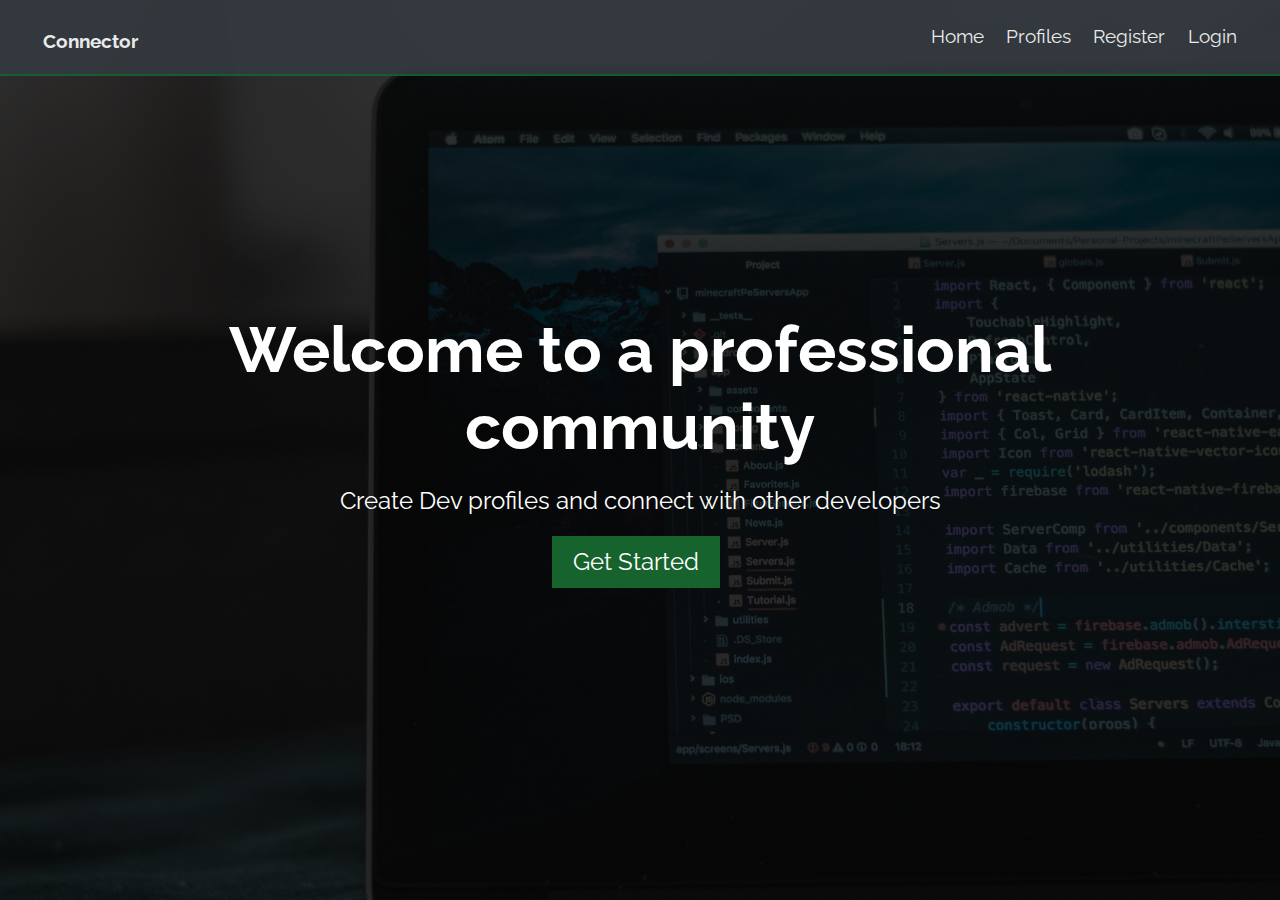
<file: index.html>
<!DOCTYPE html>
<html lang="en">
<head>
    <meta charset="UTF-8">
    <meta name="viewport" content="width=device-width, initial-scale=1.0">
    <meta http-equiv="X-UA-Compatible" content="ie=edge">
    <link rel="stylesheet" href="css/style.css">
    <link rel="stylesheet" href="https://use.fontawesome.com/releases/v5.7.2/css/all.css" integrity="sha384-fnmOCqbTlWIlj8LyTjo7mOUStjsKC4pOpQbqyi7RrhN7udi9RwhKkMHpvLbHG9Sr" crossorigin="anonymous">
    <link href="https://fonts.googleapis.com/css?family=Raleway&display=swap" rel="stylesheet"> 
    <title>Welcome to Connector</title>
</head>
<body>

    <nav class="navbar bg-dark">
        <h1>
           <a href="dashboard.html"><i class="fab fa-codiepie"></i> Connector </a>
        </h1>
        <ul>
            <li><a href="index.html">Home</a></li>
            <li><a href="profiles.html">Profiles</a></li>
            <li><a href="register.html">Register</a></li>
            <li><a href="login.html">Login</a></li>
        </ul>
    </nav>
    <section class="landing">
        <div class="dark-overlay">
            <div class="landing-inner">
                <h1 class="x-large">Welcome to a professional community</h1>
                <p class="lead">Create Dev profiles and connect with other developers</p>
                <div class="buttons">
                    <a href="register.html" class="btn btn-primary">Get Started</a>
                    <!-- <a href="login.html" class="btn btn-primary">Login</a> -->
                </div>
            </div>
        </div>
    </section>
</body>
</html>
</file>
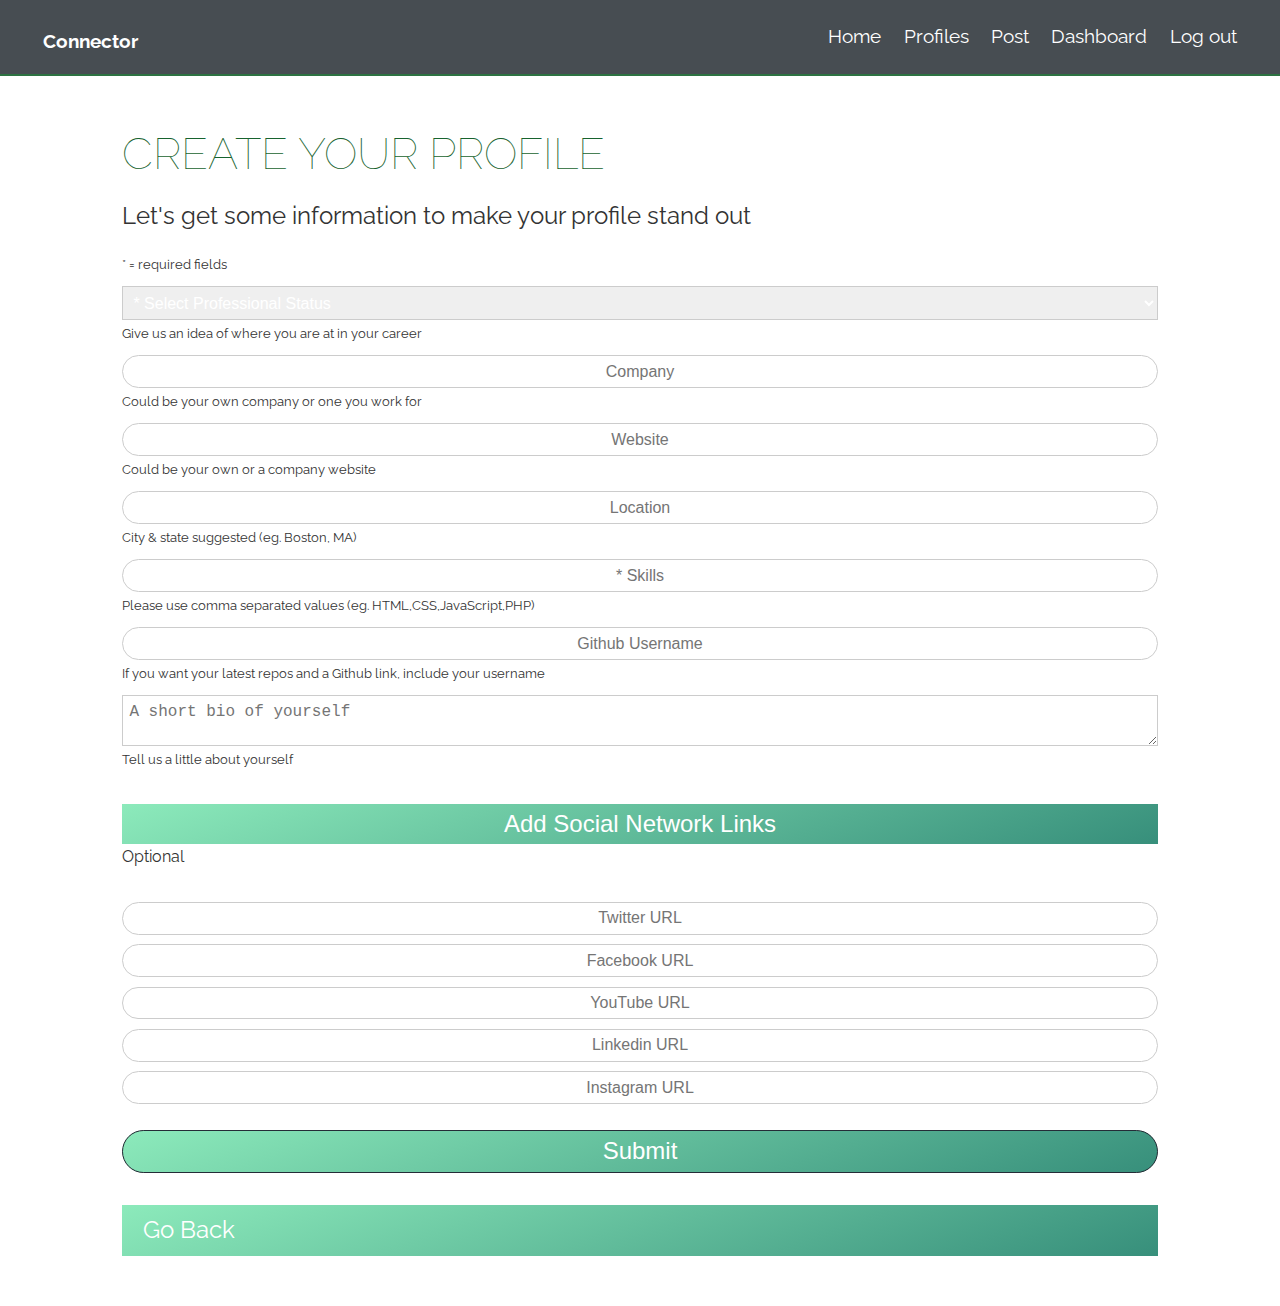
<file: create-profile.html>
<!DOCTYPE html>
<html lang="en">
<head>
    <meta charset="UTF-8">
    <meta name="viewport" content="width=device-width, initial-scale=1.0">
    <meta http-equiv="X-UA-Compatible" content="ie=edge">
    <link rel="stylesheet" href="css/style.css">
    <link rel="stylesheet" href="https://use.fontawesome.com/releases/v5.7.2/css/all.css" integrity="sha384-fnmOCqbTlWIlj8LyTjo7mOUStjsKC4pOpQbqyi7RrhN7udi9RwhKkMHpvLbHG9Sr" crossorigin="anonymous">
    <link href="https://fonts.googleapis.com/css?family=Raleway&display=swap" rel="stylesheet"> 
    <title>Welcome to Connector</title>
</head>
<body class="create-profile">

    <nav class="navbar bg-dark">
        <h1>
           <a href="dashboard.html"><i class="fab fa-codiepie"></i> Connector </a>
        </h1>
        <ul>
            <li><a href="index.html">Home</a></li>
            <li><a href="profiles.html">Profiles</a></li>
            <li><a href="post.html">Post</a></li>
            <li><a href="dashboard.html">
                <i class="fas fa-user"></i>
               <span class="hide-sm"> Dashboard</span></a>
            </li>
            <li><a href="login.html">
                <i class="fas fa-sign-out-alt"></i>
               <span class="hide-sm"> Log out</span></a>
            </li>
        </ul>
    </nav>
    <section class="container">
        <h1 class="large text-primary">
            Create Your Profile
          </h1>
          <p class="lead">
            <i class="fas fa-user"></i> Let's get some information to make your
            profile stand out
          </p>
          <small>* = required fields</small>
          <form class="form">
            <div class="form-group">
              <select name="status">
                <option value="0">* Select Professional Status</option>
                <option value="Developer">Developer</option>
                <option value="Junior Developer">Junior Developer</option>
                <option value="Senior Developer">Senior Developer</option>
                <option value="Manager">Manager</option>
                <option value="Student or Learning">Student or Learning</option>
                <option value="Instructor">Instructor or Teacher</option>
                <option value="Intern">Intern</option>
                <option value="Other">Other</option>
              </select>
              <small class="form-text"
                >Give us an idea of where you are at in your career</small
              >
            </div>
            <div class="form-group">
              <input type="text" placeholder="Company" name="company" />
              <small class="form-text"
                >Could be your own company or one you work for</small
              >
            </div>
            <div class="form-group">
              <input type="text" placeholder="Website" name="website" />
              <small class="form-text"
                >Could be your own or a company website</small
              >
            </div>
            <div class="form-group">
              <input type="text" placeholder="Location" name="location" />
              <small class="form-text"
                >City & state suggested (eg. Boston, MA)</small
              >
            </div>
            <div class="form-group">
              <input type="text" placeholder="* Skills" name="skills" />
              <small class="form-text"
                >Please use comma separated values (eg.
                HTML,CSS,JavaScript,PHP)</small
              >
            </div>
            <div class="form-group">
              <input
                type="text"
                placeholder="Github Username"
                name="githubusername"
              />
              <small class="form-text"
                >If you want your latest repos and a Github link, include your
                username</small
              >
            </div>
            <div class="form-group">
              <textarea placeholder="A short bio of yourself" name="bio"></textarea>
              <small class="form-text">Tell us a little about yourself</small>
            </div>
    
            <div class="my-2">
              <button type="button" class="btn btn-light">
                Add Social Network Links
              </button>
              <span>Optional</span>
            </div>
    
            <div class="form-group social-input">
              <i class="fab fa-twitter fa-2x"></i>
              <input type="text" placeholder="Twitter URL" name="twitter" />
            </div>
    
            <div class="form-group social-input">
              <i class="fab fa-facebook fa-2x"></i>
              <input type="text" placeholder="Facebook URL" name="facebook" />
            </div>
    
            <div class="form-group social-input">
              <i class="fab fa-youtube fa-2x"></i>
              <input type="text" placeholder="YouTube URL" name="youtube" />
            </div>
    
            <div class="form-group social-input">
              <i class="fab fa-linkedin fa-2x"></i>
              <input type="text" placeholder="Linkedin URL" name="linkedin" />
            </div>
    
            <div class="form-group social-input">
              <i class="fab fa-instagram fa-2x"></i>
              <input type="text" placeholder="Instagram URL" name="instagram" />
            </div>
            <input type="submit" class="btn btn-primary my-1" />
            <a class="btn btn-light my-1" href="dashboard.html">Go Back</a>
          </form>
    </section>
</body>
</html>
</file>
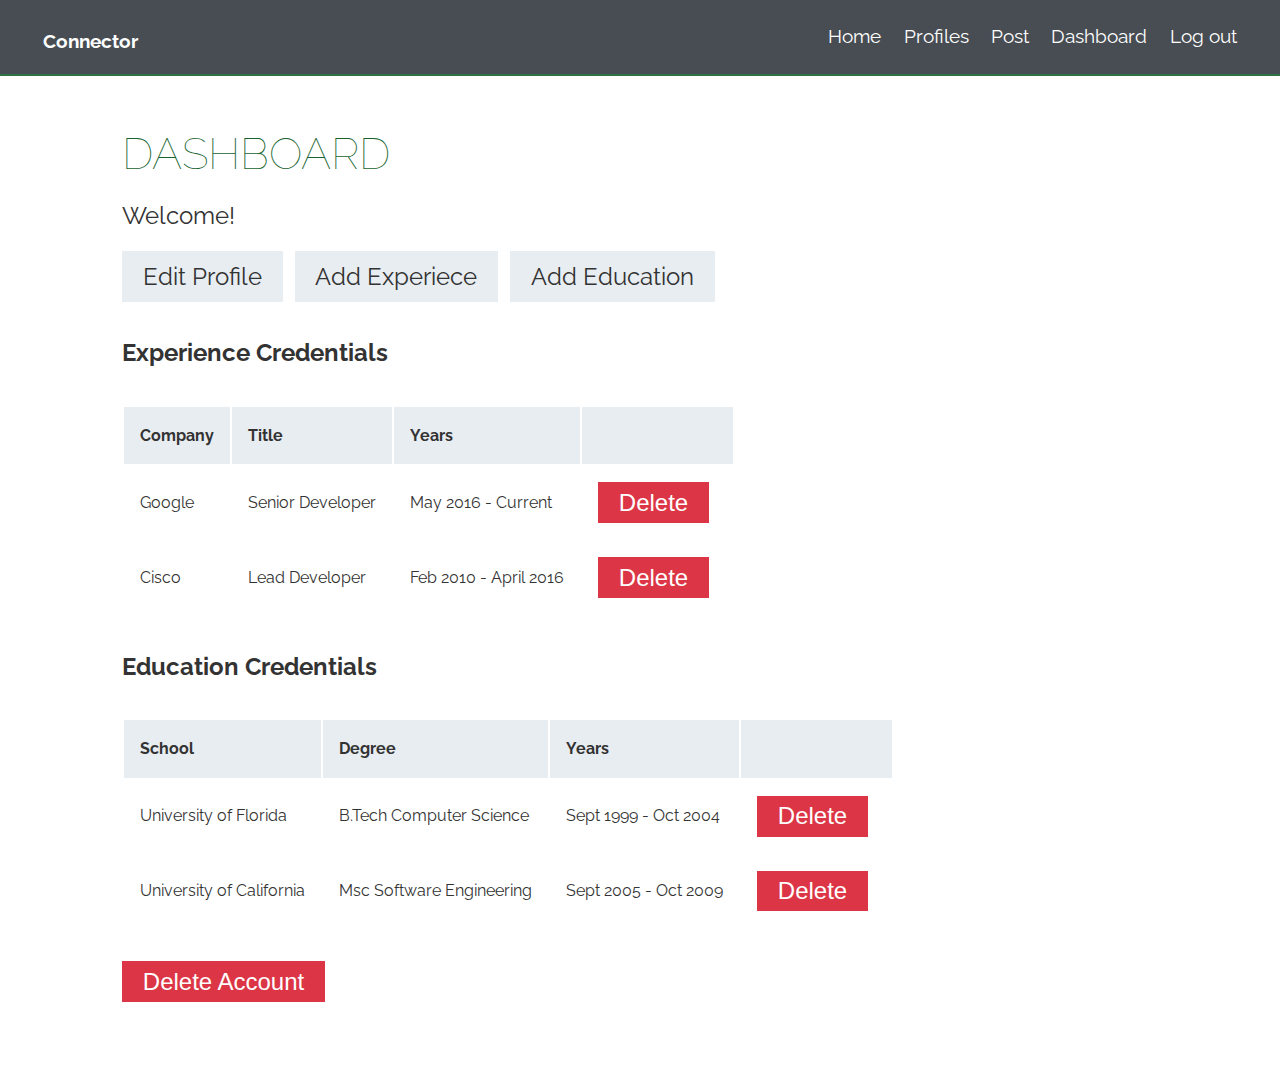
<file: dashboard.html>
<!DOCTYPE html>
<html lang="en">
<head>
    <meta charset="UTF-8">
    <meta name="viewport" content="width=device-width, initial-scale=1.0">
    <meta http-equiv="X-UA-Compatible" content="ie=edge">
    <link rel="stylesheet" href="css/style.css">
    <link rel="stylesheet" href="https://use.fontawesome.com/releases/v5.7.2/css/all.css" integrity="sha384-fnmOCqbTlWIlj8LyTjo7mOUStjsKC4pOpQbqyi7RrhN7udi9RwhKkMHpvLbHG9Sr" crossorigin="anonymous">
    <link href="https://fonts.googleapis.com/css?family=Raleway&display=swap" rel="stylesheet"> 
    <title>Welcome to Connector</title>
</head>
<body class="dashboard">

    <nav class="navbar bg-dark">
        <h1>
           <a href="dashboard.html"><i class="fab fa-codiepie"></i> Connector </a>
        </h1>
        <ul>
            <li><a href="index.html">Home</a></li>
            <li><a href="profiles.html">Profiles</a></li>
            <li><a href="post.html">Post</a></li>
            <li><a href="dashboard.html">
                <i class="fas fa-user"></i>
               <span class="hide-sm"> Dashboard</span></a>
            </li>
            <li><a href="login.html">
                <i class="fas fa-sign-out-alt"></i>
               <span class="hide-sm"> Log out</span></a>
            </li>
        </ul>
    </nav>
    <section class="container">
       <h1 class="large text-primary">
           Dashboard
       </h1>
       <p class="lead"><i class="fas fa-user"></i>Welcome! </p>
       
       <div class="dash-buttonn">
           <a href="create-profile.html" class="btn"><i class="fas fa-user-circle text-primary"></i> Edit Profile</a>
           <a href="create-profile.html" class="btn"><i class="fab fa-black-tie text-primary"></i> Add Experiece</a>
           <a href="create-profile.html" class="btn"><i class="fas fa-graduation-cap text-primary"></i> Add Education</a>
       </div>

       <h2 class="my-2">Experience Credentials</h2>
       <table class="table">
           <thead>
               <tr>
                   <th>Company</th>
                   <th class="hide-sm">Title</th>
                   <th class="hide-sm">Years</th>
                   <th></th>
               </tr>
           </thead>
           <tbody>
               <tr>
                   <td>Google</td>
                   <td class="hide-sm">Senior Developer</td>
                   <td class="hide-sm">
                       May 2016 - Current
                   </td>
                   <td>
                       <button class="btn btn-danger">
                           Delete
                       </button>
                   </td>
               </tr>

               <tr>
                <td>Cisco</td>
                <td class="hide-sm">Lead Developer</td>
                <td class="hide-sm">
                    Feb 2010 - April 2016
                </td>
                <td>
                    <button class="btn btn-danger">
                        Delete
                    </button>
                </td>
            </tr>
           </tbody>
       </table>

       <h2 class="my-2">Education Credentials</h2>
       <table class="table">
           <thead>
               <tr>
                   <th>School</th>
                   <th class="hide-sm">Degree</th>
                   <th class="hide-sm">Years</th>
                   <th></th>
               </tr>
           </thead>
           <tbody>
               <tr>
                   <td>University of Florida</td>
                   <td class="hide-sm">B.Tech Computer Science</td>
                   <td class="hide-sm">
                      Sept 1999 - Oct 2004
                   </td>
                   <td>
                       <button class="btn btn-danger">
                           Delete
                       </button>
                   </td>
               </tr>

               <tr>
                <td>University of California</td>
                <td class="hide-sm">Msc Software Engineering</td>
                <td class="hide-sm">
                    Sept 2005 - Oct 2009
                </td>
                <td>
                    <button class="btn btn-danger">
                        Delete
                    </button>
                </td>
            </tr>
           </tbody>
       </table>

       <div class="my-2">
           <button class="btn btn-danger">
               <i class="fas fa-user-minus"></i> Delete Account
           </button>
       </div>
    </section>
</body>
</html>
</file>
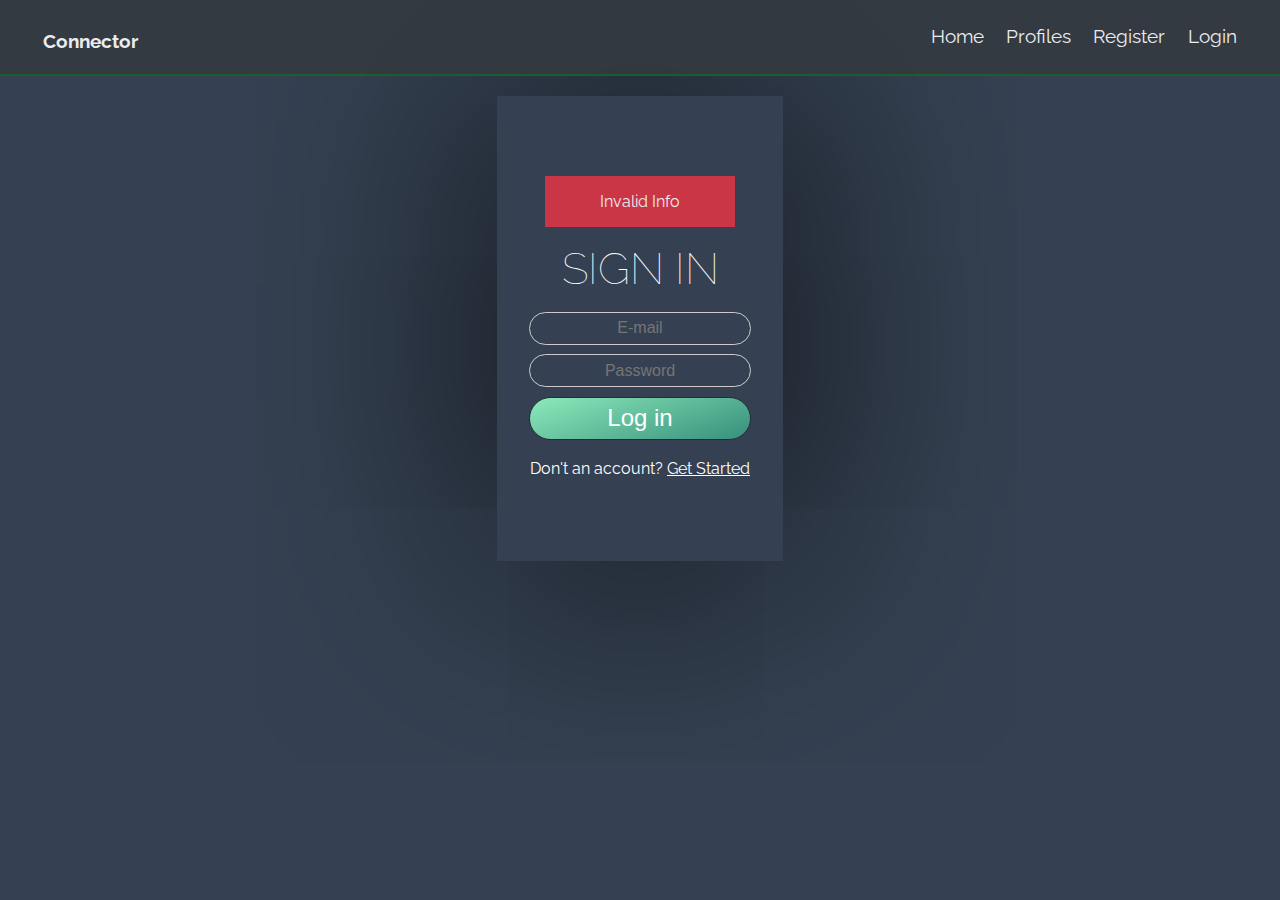
<file: login.html>
<!DOCTYPE html>
<html lang="en">
<head>
    <meta charset="UTF-8">
    <meta name="viewport" content="width=device-width, initial-scale=1.0">
    <meta http-equiv="X-UA-Compatible" content="ie=edge">
    <link rel="stylesheet" href="css/style.css">
    <link rel="stylesheet" href="https://use.fontawesome.com/releases/v5.7.2/css/all.css" integrity="sha384-fnmOCqbTlWIlj8LyTjo7mOUStjsKC4pOpQbqyi7RrhN7udi9RwhKkMHpvLbHG9Sr" crossorigin="anonymous">
    <link href="https://fonts.googleapis.com/css?family=Raleway&display=swap" rel="stylesheet"> 
    <title>Welcome to Connector</title>
</head>
<body class="align">

    <nav class="navbar bg-dark">
        <h1>
           <a href="dashboard.html"><i class="fab fa-codiepie"></i> Connector </a>
        </h1>
        <ul>
            <li><a href="index.html">Home</a></li>
            <li><a href="profiles.html">Profiles</a></li>
            <li><a href="register.html">Register</a></li>
            <li><a href="login.html">Login</a></li>
        </ul>
    </nav>
    <section class="container-form">
        <!-- Alerts -->
        <div class="alert alert-danger">
            Invalid Info
        </div>

        <h1 class="large text-light"> <i class="fas fa-sign-in-alt"></i>
            Sign In
        </h1>
        <form action="dashboard.html" class="form">
            <div class="form-group">
                <input type="email" placeholder="E-mail">
            </div>
            <div class="form-group">
                <input type="password" placeholder="Password" minlength="6">
            </div>
            <input type="submit" value="Log in" class="btn btn-primary">
        </form>
        <p class="my-1">
            Don't an account? <a href="register.html">Get Started</a>
        </p>
    </section>
</body>
</html>
</file>
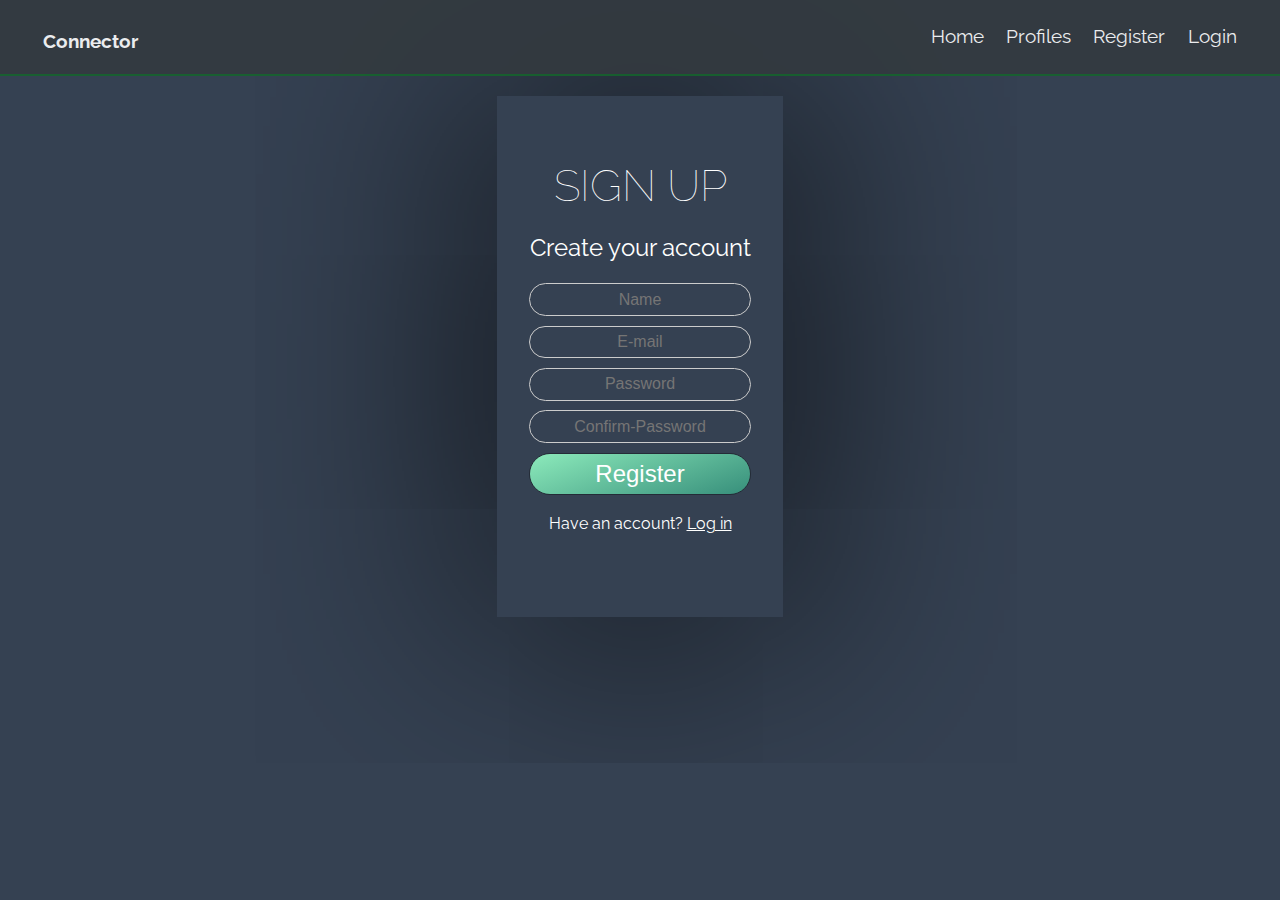
<file: register.html>
<!DOCTYPE html>
<html lang="en">
<head>
    <meta charset="UTF-8">
    <meta name="viewport" content="width=device-width, initial-scale=1.0">
    <meta http-equiv="X-UA-Compatible" content="ie=edge">
    <link rel="stylesheet" href="css/style.css">
    <link rel="stylesheet" href="https://use.fontawesome.com/releases/v5.7.2/css/all.css" integrity="sha384-fnmOCqbTlWIlj8LyTjo7mOUStjsKC4pOpQbqyi7RrhN7udi9RwhKkMHpvLbHG9Sr" crossorigin="anonymous">
    <link href="https://fonts.googleapis.com/css?family=Raleway&display=swap" rel="stylesheet"> 
    <title>Welcome to Connector</title>
</head>
<body class="align">

    <nav class="navbar bg-dark">
        <h1>
           <a href="dashboard.html"><i class="fab fa-codiepie"></i> Connector </a>
        </h1>
        <ul>
            <li><a href="index.html">Home</a></li>
            <li><a href="profiles.html">Profiles</a></li>
            <li><a href="register.html">Register</a></li>
            <li><a href="login.html">Login</a></li>
        </ul>
    </nav>
    <section class="container-form">
      
        <h1 class="large text-light"><i class="fab fa-codiepie"></i>
            Sign Up
        </h1>
        <p class="lead"><i class="fas fa-users-cog"></i> Create your account </p>
        <form action="dashboard.html" class="form">
            <div class="form-group">
                <input type="text" placeholder="Name" required>
            </div>
            <div class="form-group">
                <input type="email" placeholder="E-mail">
            </div>
            <div class="form-group">
                <input type="password" placeholder="Password" minlength="6">
            </div>
            <div class="form-group">
                <input type="password" placeholder="Confirm-Password" minlength="6">
            </div>
            <input type="submit" value="Register" class="btn">
        </form>
        <p class="my-1">
            Have an account? <a href="login.html">Log in</a>
        </p>
      
    </section>
</body>
</html>
</file>
<file: css/style.css>
.m-1 {
  margin: 1rem; }

.my-1 {
  margin: 1rem 0; }

.p-1 {
  padding: 1rem; }

.py-1 {
  padding: 1rem 0; }

.m-2 {
  margin: 2rem; }

.my-2 {
  margin: 2rem 0; }

.p-2 {
  padding: 2rem; }

.py-2 {
  padding: 2rem 0; }

.m-3 {
  margin: 3rem; }

.my-3 {
  margin: 3rem 0; }

.p-3 {
  padding: 3rem; }

.py-3 {
  padding: 3rem 0; }

.m-4 {
  margin: 4rem; }

.my-4 {
  margin: 4rem 0; }

.p-4 {
  padding: 4rem; }

.py-4 {
  padding: 4rem 0; }

.m-5 {
  margin: 5rem; }

.my-5 {
  margin: 5rem 0; }

.p-5 {
  padding: 5rem; }

.py-5 {
  padding: 5rem 0; }

.container {
  max-width: 1100px;
  margin: auto;
  overflow: hidden;
  padding: 2rem 2rem;
  margin-top: 6rem;
  border-radius: 1rem; }

.container-form {
  -webkit-box-shadow: 0 0 250px #000;
  box-shadow: 0 0 250px #000;
  text-align: center;
  padding: 4rem 2rem;
  margin: auto;
  margin-top: 6rem; }
  .container-form a {
    color: #fff;
    text-decoration: underline; }

.x-large {
  font-size: 4rem;
  line-height: 1.2;
  margin-bottom: 1rem; }

.large {
  line-height: 1.2;
  margin-bottom: 1rem;
  font-size: 2.75rem;
  font-weight: 100;
  text-transform: uppercase; }

.lead {
  font-size: 1.5rem;
  margin-bottom: 1rem;
  color: #fff; }

.text-primary {
  color: #17632e; }

.text-optional {
  color: #16a6c0; }

.text-light {
  color: #fff; }

.round-img {
  border-radius: 50%; }

.line {
  height: 1px;
  background: #ccc;
  margin: 1.5rem 0; }

.bg-primary {
  background-color: #17632e;
  color: #fff; }

.bg-optional {
  background-color: #16a6c0;
  color: #fff; }

.bg-light {
  background-color: #e7ecf1f4;
  color: #333;
  border: #ccc 1px solid; }

.bg-dark {
  background-color: #343a40;
  color: #fff; }

.bg-success {
  background-color: #28a745;
  color: #fff; }

.bg-danger {
  background-color: #dc3545;
  color: #fff; }

.bg-white {
  background-color: #fff;
  color: #333;
  border: #ccc 1px solid; }

.btn {
  display: inline-block;
  background: #e7ecf1f4;
  color: #333;
  padding: 0.4rem 1.3rem;
  border: none;
  cursor: pointer;
  font-size: 1.5rem;
  margin-right: 0.5rem;
  outline: none;
  -webkit-transition: all 0.2s ease-in;
  -o-transition: all 0.2s ease-in;
  transition: all 0.2s ease-in; }
  .btn.btn-primary {
    background-color: #17632e;
    color: #fff; }
    .btn.btn-primary:hover {
      background: #218c41; }
  .btn.btn-dark {
    background-color: #343a40;
    color: #fff; }
    .btn.btn-dark:hover {
      background: #3f474e; }
  .btn.btn-success {
    background-color: #28a745;
    color: #fff; }
    .btn.btn-success:hover {
      background: #2dbc4e; }
  .btn.btn-danger {
    background-color: #dc3545;
    color: #fff; }
    .btn.btn-danger:hover {
      background: #e04b59; }
  .btn:hover {
    background: #626d78;
    color: #fff; }

.alert {
  padding: 0.8rem;
  margin: 1rem;
  opacity: 0.9;
  background: #e7ecf1f4;
  color: #333; }
  .alert.alert-primary {
    background-color: #17632e;
    color: #fff; }
  .alert.alert-dark {
    background-color: #343a40;
    color: #fff; }
  .alert.alert-success {
    background-color: #28a745;
    color: #fff; }
  .alert.alert-danger {
    background-color: #dc3545;
    color: #fff; }

.badge {
  font-size: 0.8rem;
  padding: 0.1rem;
  text-align: center;
  margin: 0.3rem;
  background: #e7ecf1f4;
  color: #333; }
  .badge.badge-primary {
    background-color: #17632e;
    color: #fff; }
  .badge.badge-dark {
    background-color: #343a40;
    color: #fff; }
  .badge.badge-success {
    background-color: #28a745;
    color: #fff; }
  .badge.badge-danger {
    background-color: #dc3545;
    color: #fff; }

.dark-overlay {
  height: 100%;
  width: 100%;
  position: absolute;
  top: 0;
  left: 0;
  background-color: rgba(0, 0, 0, 0.8); }

.table th, .table td {
  padding: 1rem;
  text-align: left; }

.table th {
  background: #e7ecf1f4; }

.form-group {
  margin: 0.6rem 0; }

.form .btn {
  background-image: -webkit-linear-gradient(290deg, #8ceabb 0%, #378f7b 100%);
  background-image: -o-linear-gradient(290deg, #8ceabb 0%, #378f7b 100%);
  background-image: linear-gradient(160deg, #8ceabb 0%, #378f7b 100%);
  color: #fff;
  width: 100%; }

.form input {
  border: 1px solid #242c37;
  border-radius: 999px;
  background-color: transparent;
  text-align: center; }

.form input[type="text"],
.form input[type="email"],
.form input[type="password"],
.form input[type="date"],
.form select,
.form textarea {
  display: block;
  width: 100%;
  padding: 0.4rem;
  font-size: 1rem;
  border: 1px solid #ccc;
  color: #fff; }

* {
  -webkit-box-sizing: border-box;
  box-sizing: border-box;
  margin: 0;
  padding: 0; }

body {
  font-family: "Raleway", "sans-serif";
  font-size: 1rem;
  line-height: 1.6;
  background-color: white;
  color: #333; }

.align {
  background-color: #354152;
  -webkit-box-align: center;
  -ms-flex-align: center;
  align-items: center;
  display: -webkit-box;
  display: -ms-flexbox;
  display: flex;
  -webkit-box-orient: horizontal;
  -webkit-box-direction: normal;
  -ms-flex-direction: row;
  flex-direction: row;
  color: #fff; }

.dashboard .lead {
  color: #333; }

.create-profile .lead {
  color: #333; }

.profiles-body {
  background-color: #354152; }

a {
  text-decoration: none;
  color: #17632e; }

ul {
  list-style: none; }

img {
  width: 100%; }

.navbar {
  display: -webkit-box;
  display: -ms-flexbox;
  display: flex;
  -webkit-box-align: center;
  -ms-flex-align: center;
  align-items: center;
  -webkit-box-pack: justify;
  -ms-flex-pack: justify;
  justify-content: space-between;
  padding: 0.7rem 2rem;
  position: fixed;
  z-index: 1;
  width: 100%;
  top: 0;
  border-bottom: solid 2px #17632e;
  opacity: 0.9; }
  .navbar ul {
    display: -webkit-box;
    display: -ms-flexbox;
    display: flex; }
  .navbar a {
    color: #fff;
    padding: 0.45rem;
    margin: 0 0.25rem;
    font-size: 1.2rem; }
    .navbar a:hover {
      color: #25a14b; }

.landing {
  position: relative;
  background: url("../img/showcase.jpg") no-repeat center center/cover;
  height: 100vh; }
  .landing-inner {
    color: white;
    height: 100%;
    display: -webkit-box;
    display: -ms-flexbox;
    display: flex;
    -webkit-box-orient: vertical;
    -webkit-box-direction: normal;
    -ms-flex-direction: column;
    flex-direction: column;
    width: 80%;
    margin: auto;
    -webkit-box-align: center;
    -ms-flex-align: center;
    align-items: center;
    -webkit-box-pack: center;
    -ms-flex-pack: center;
    justify-content: center;
    text-align: center; }

.profile {
  display: -ms-grid;
  display: grid;
  -ms-grid-columns: 2fr 4fr 2fr;
  grid-template-columns: 2fr 4fr 2fr;
  -webkit-box-align: center;
  -ms-flex-align: center;
  align-items: center;
  grid-gap: 2rem;
  padding: 1rem;
  line-height: 1.8rem;
  margin-bottom: 1rem; }

.profile-grid {
  display: -ms-grid;
  display: grid;
  grid-template-areas: "top top" "about about" "exp edu" "github github";
  grid-gap: 1rem; }
  .profile-grid .profile-top {
    -ms-grid-row: 1;
    -ms-grid-column: 1;
    -ms-grid-column-span: 3;
    grid-area: top;
    display: -webkit-box;
    display: -ms-flexbox;
    display: flex;
    -webkit-box-orient: vertical;
    -webkit-box-direction: normal;
    -ms-flex-direction: column;
    flex-direction: column;
    -webkit-box-align: center;
    -ms-flex-align: center;
    align-items: center;
    -webkit-box-pack: center;
    -ms-flex-pack: center;
    justify-content: center;
    text-align: center; }
    .profile-grid .profile-top img {
      width: 250px; }
    .profile-grid .profile-top .icons a {
      color: white;
      margin: 0 0.3rem; }
      .profile-grid .profile-top .icons a:hover {
        color: #343a40; }
  .profile-grid .profile-about {
    -ms-grid-row: 3;
    -ms-grid-column: 1;
    -ms-grid-column-span: 3;
    grid-area: about;
    text-align: center; }
    .profile-grid .profile-about .skills {
      display: -webkit-box;
      display: -ms-flexbox;
      display: flex;
      -webkit-box-pack: center;
      -ms-flex-pack: center;
      justify-content: center;
      -webkit-box-align: center;
      -ms-flex-align: center;
      align-items: center;
      text-align: center; }
  .profile-grid .profile-exp {
    -ms-grid-row: 5;
    -ms-grid-column: 1;
    grid-area: exp; }
  .profile-grid .profile-edu {
    -ms-grid-row: 5;
    -ms-grid-column: 3;
    grid-area: edu; }
  .profile-grid .profile-exp > div,
  .profile-grid .profile-edu > div {
    margin-bottom: 1rem;
    padding-bottom: 1rem;
    border-bottom: gray 1px dotted; }
    .profile-grid .profile-exp > div:last-child,
    .profile-grid .profile-edu > div:last-child {
      border: none; }
    .profile-grid .profile-exp > div p,
    .profile-grid .profile-edu > div p {
      margin: 0.5rem 0; }
  .profile-grid .profile-github {
    -ms-grid-row: 7;
    -ms-grid-column: 1;
    -ms-grid-column-span: 3;
    grid-area: github; }
    .profile-grid .profile-github .repo {
      display: -webkit-box;
      display: -ms-flexbox;
      display: flex; }
      .profile-grid .profile-github .repo > div:first-child {
        -webkit-box-flex: 7;
        -ms-flex: 7;
        flex: 7;
        -ms-flex-preferred-size: 70%;
        flex-basis: 70%; }
      .profile-grid .profile-github .repo > div:last-child {
        -webkit-box-flex: 3;
        -ms-flex: 3;
        flex: 3;
        -ms-flex-preferred-size: 20%;
        flex-basis: 20%; }
</file>
